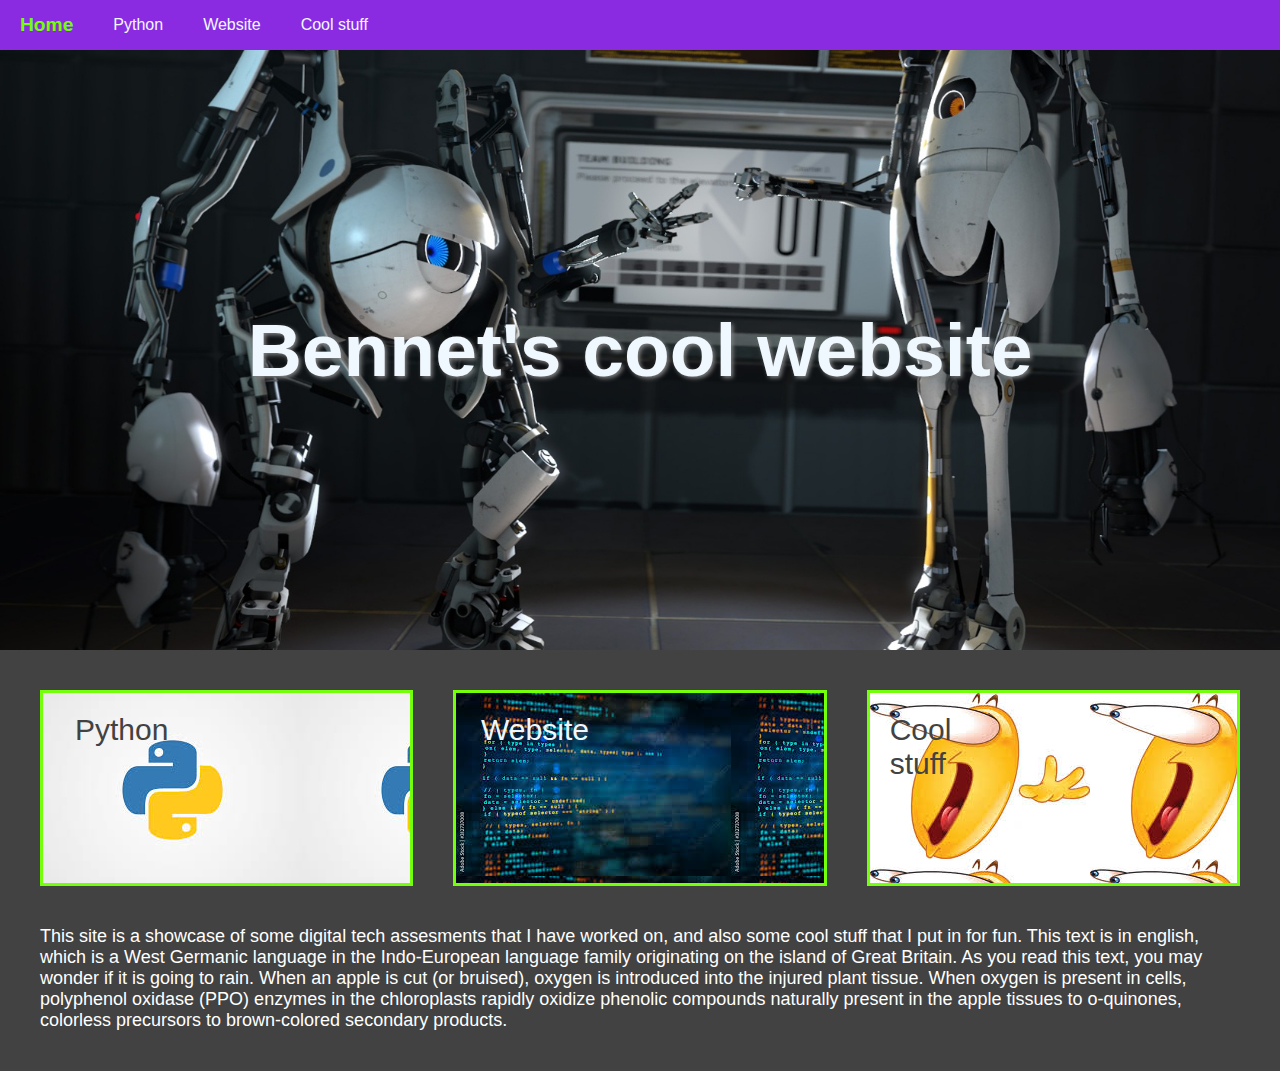
<file: index.html>
<!DOCTYPE html>
<html>
    <head>
        <title>Bennet's cool site</title>
        <link rel="stylesheet" href="css/styles.css">
    </head>
    <body>
        <header>
            <div class="navigation">
                <a class="button home" href="index.html">Home</a>
                <a class="button" href="python.html">Python</a>
                <a class="button" href="website.html">Website</a>
                <a class="button" href="cool.html">Cool stuff</a>
            </div>
        </header>
        <div class="image"> 
            <h2>Bennet's cool website</h2>
        </div>
        <div class="button">
            <a class="python" href="python.html">Python</a>
            <a class="website" href="website.html">Website</a>
            <a class="Coolstuff" href="cool.html">Cool stuff</a>
        </div>
        <div class="description">
            <a>This site is a showcase of some digital tech assesments that I have worked on, and also some cool stuff that I put in for fun. This text is in english, which is a West Germanic language in the Indo-European language family originating on the island of Great Britain. As you read this text, you may wonder if it is going to rain. When an apple is cut (or bruised), oxygen is introduced into the injured plant tissue. When oxygen is present in cells, polyphenol oxidase (PPO) enzymes in the chloroplasts rapidly oxidize phenolic compounds naturally present in the apple tissues to o-quinones, colorless precursors to brown-colored secondary products.</a>
        </div>
    </body>
</html>
</file>
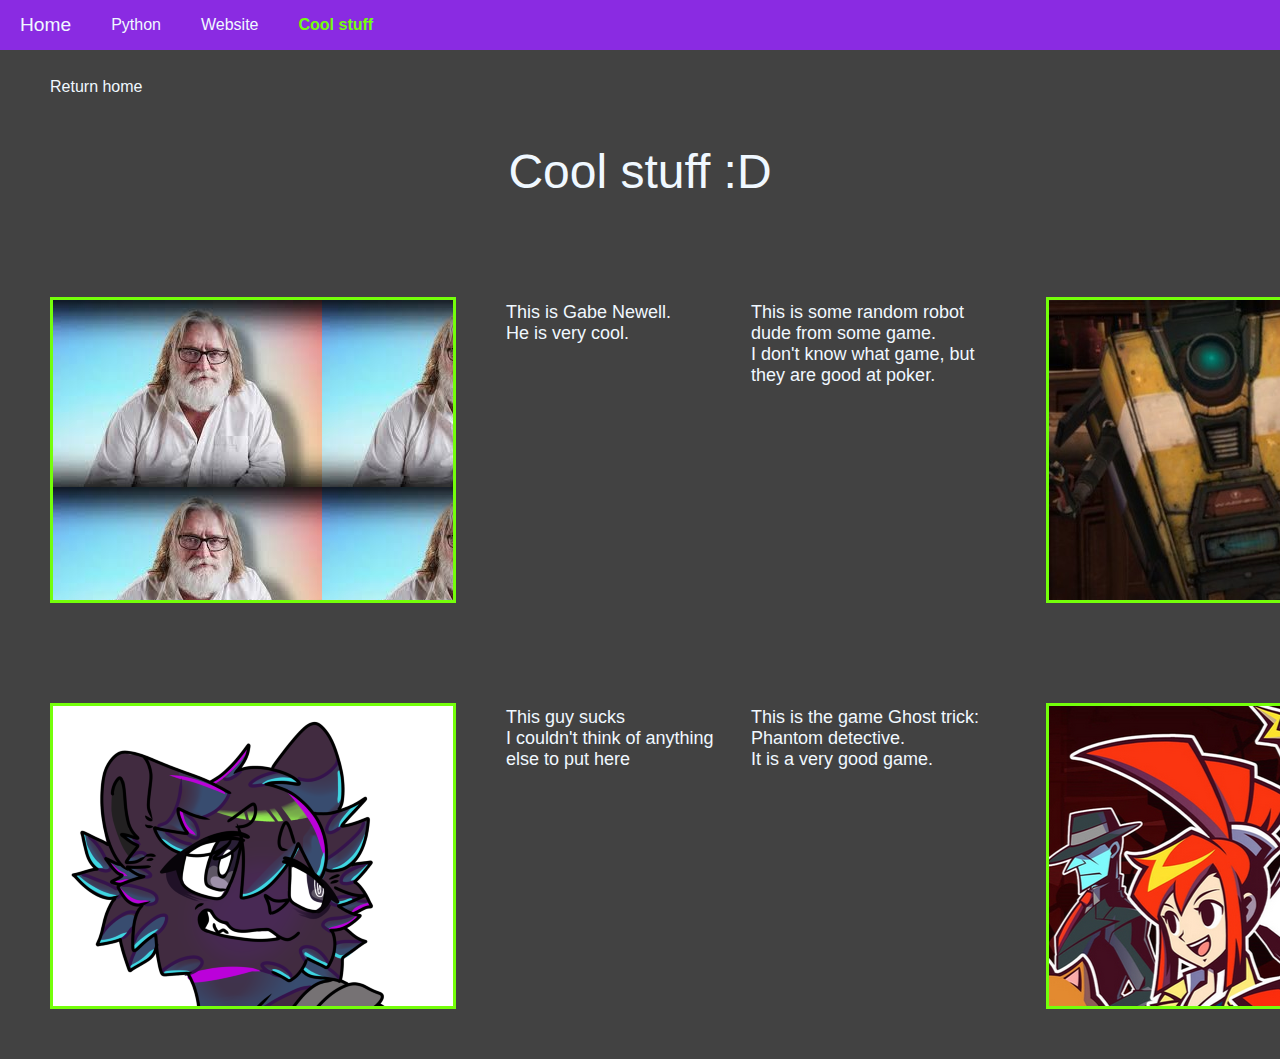
<file: cool.html>
<!DOCTYPE html>
<html>
    <head>
        <title>Bennet's cool site - Cool stuff!</title>
        <link rel="stylesheet" href="css/styles.css">
    </head>
    <body>
        <header>
            <div class="navigation">
                <a class="button" href="index.html">Home</a>
                <a class="button" href="python.html">Python</a>
                <a class="button" href="website.html">Website</a>
                <a class="button home" href="cool.html">Cool stuff</a>


            </div>
        </header>
        <div>
            <a class="returnhometop"> you should not see this </a>
            <a class="returnhome" href="index.html">Return home</a>
        </div>
        <div class="headercool">
            <p>Cool stuff :D</p>
        </div>
        <div class="mainboxcool">
            <div class="coolcontent">
                <a class="pic1left"></a>    
                <a class="pic2left"></a>
            </div>
            <div class="coolcontentcenter">
                <a class="centerfill">This is Gabe Newell. <br>He is very cool.</a>
                <a class="centerfill2">This guy sucks<br>I couldn't think of anything else to put here</a>
            </div>
            <div>
                <a class="centerfillr">This is some random robot dude from some game. <br> I don't know what game, but they are good at poker.</a>
                <a class="centerfillr2">This is the game Ghost trick: Phantom detective. <br> It is a very good game.</a>
            </div>
            <div class="coolcontentright">
                <a class="pic1right"></a>
                <a class="pic2right"></a>
            </div>
        </div>
    </body>
</html>
</file>
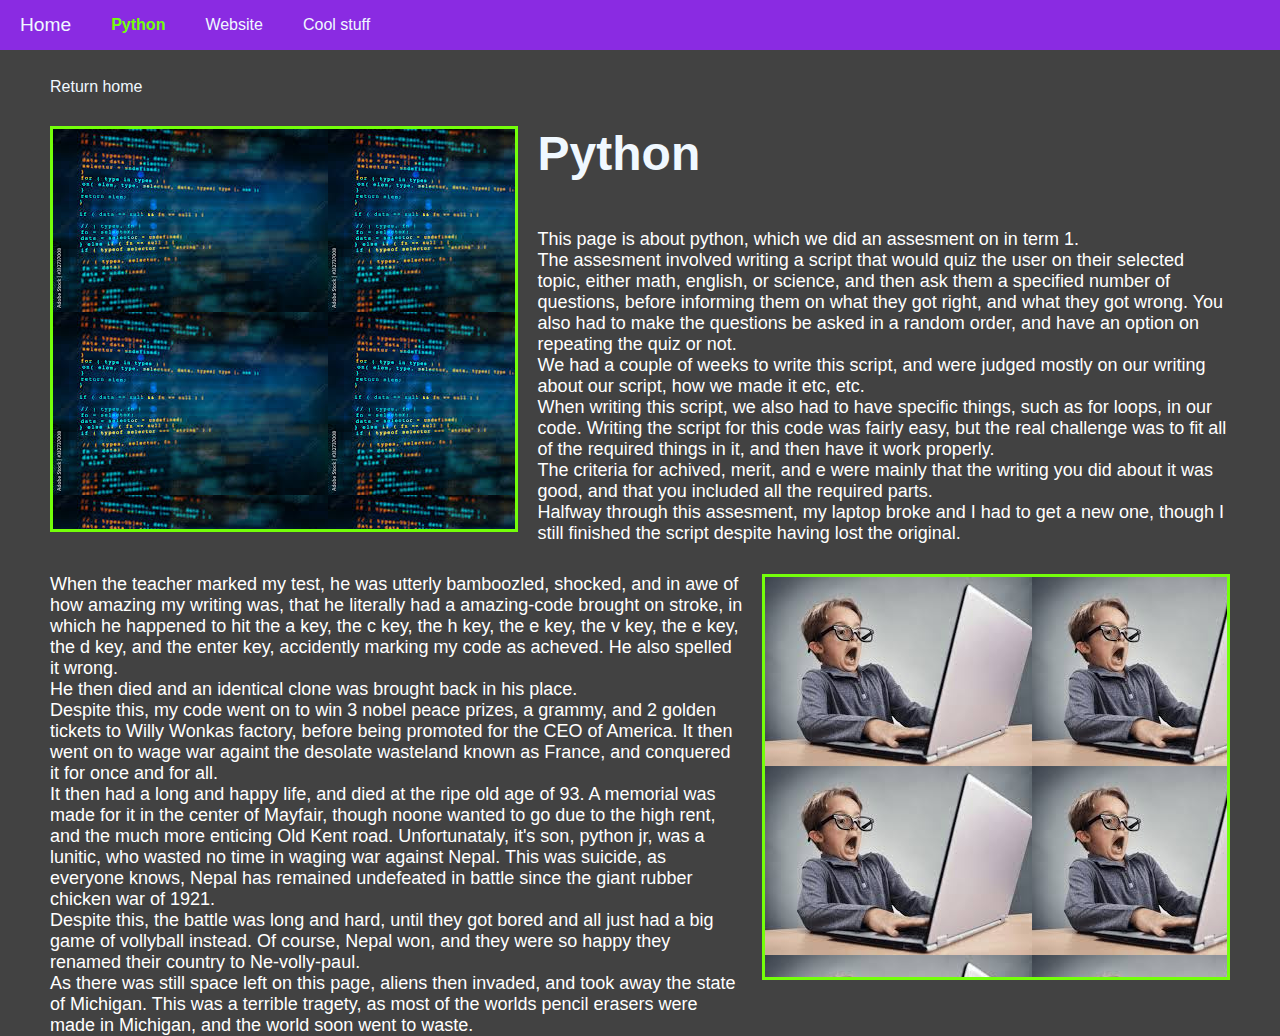
<file: python.html>
<!DOCTYPE html>
<html>
    <head>
        <title>Bennet's cool site - Python</title>
        <link rel="stylesheet" href="css/styles.css">
    </head>
    <body>
        
        <div class="navigation">
            <a class="button" href="index.html">Home</a>
            <a class="button home" href="python.html">Python</a>
            <a class="button" href="website.html">Website</a>
            <a class="button" href="cool.html">Cool stuff</a>
        </div>
        <div>
            <a class="returnhometop"> you should not see this </a>
            <a class="returnhome" href="index.html">Return home</a>
        </div>
        <div class="content">
            <div class="pythonimage"></div>
            <div class="text">
                <p class="top">Python</p>
                <a class="bottom">This page is about python, which we did an assesment on in term 1. <br> The assesment involved writing a script that would quiz the user on their selected topic, either math, english, or science, and then ask them a specified number of questions, before informing them on what they got right, and what they got wrong. You also had to make the questions be asked in a random order, and have an option on repeating the quiz or not. <br> We had a couple of weeks to write this script, and were judged mostly on our writing about our script, how we made it etc, etc. <br> When writing this script, we also had to have specific things, such as for loops, in our code. Writing the script for this code was fairly easy, but the real challenge was to fit all of the required things in it, and then have it work properly. <br> The criteria for achived, merit, and e were mainly that the writing you did about it was good, and that you included all the required parts. <br> Halfway through this assesment, my laptop broke and I had to get a new one, though I still finished the script despite having lost the original.</a>
            </div>
        </div>
        <div class="content">
            <div class="text">
                <a class="bottom">When the teacher marked my test, he was utterly bamboozled, shocked, and in awe of how amazing my writing was, that he literally had a amazing-code brought on stroke, in which he happened to hit the a key, the c key, the h key, the e key, the v key, the e key, the d key, and the enter key, accidently marking my code as acheved. He also spelled it wrong. <br> He then died and an identical clone was brought back in his place. <br> Despite this, my code went on to win 3 nobel peace prizes, a grammy, and 2 golden tickets to Willy Wonkas factory, before being promoted for the CEO of America. It then went on to wage war againt the desolate wasteland known as France, and conquered it for once and for all. <br> It then had a long and happy life, and died at the ripe old age of 93. A memorial was made for it in the center of Mayfair, though noone wanted to go due to the high rent, and the much more enticing Old Kent road. Unfortunataly, it's son, python jr, was a lunitic, who wasted no time in waging war against Nepal. This was suicide, as everyone knows, Nepal has remained undefeated in battle since the giant rubber chicken war of 1921. <br> Despite this, the battle was long and hard, until they got bored and all just had a big game of vollyball instead. Of course, Nepal won, and they were so happy they renamed their country to Ne-volly-paul.<br> As there was still space left on this page, aliens then invaded, and took away the state of Michigan. This was a terrible tragety, as most of the worlds pencil erasers were made in Michigan, and the world soon went to waste.</a>
            </div>
            <div class="pythonimage2"></div>
        </div>
    </body>
</html>
</file>
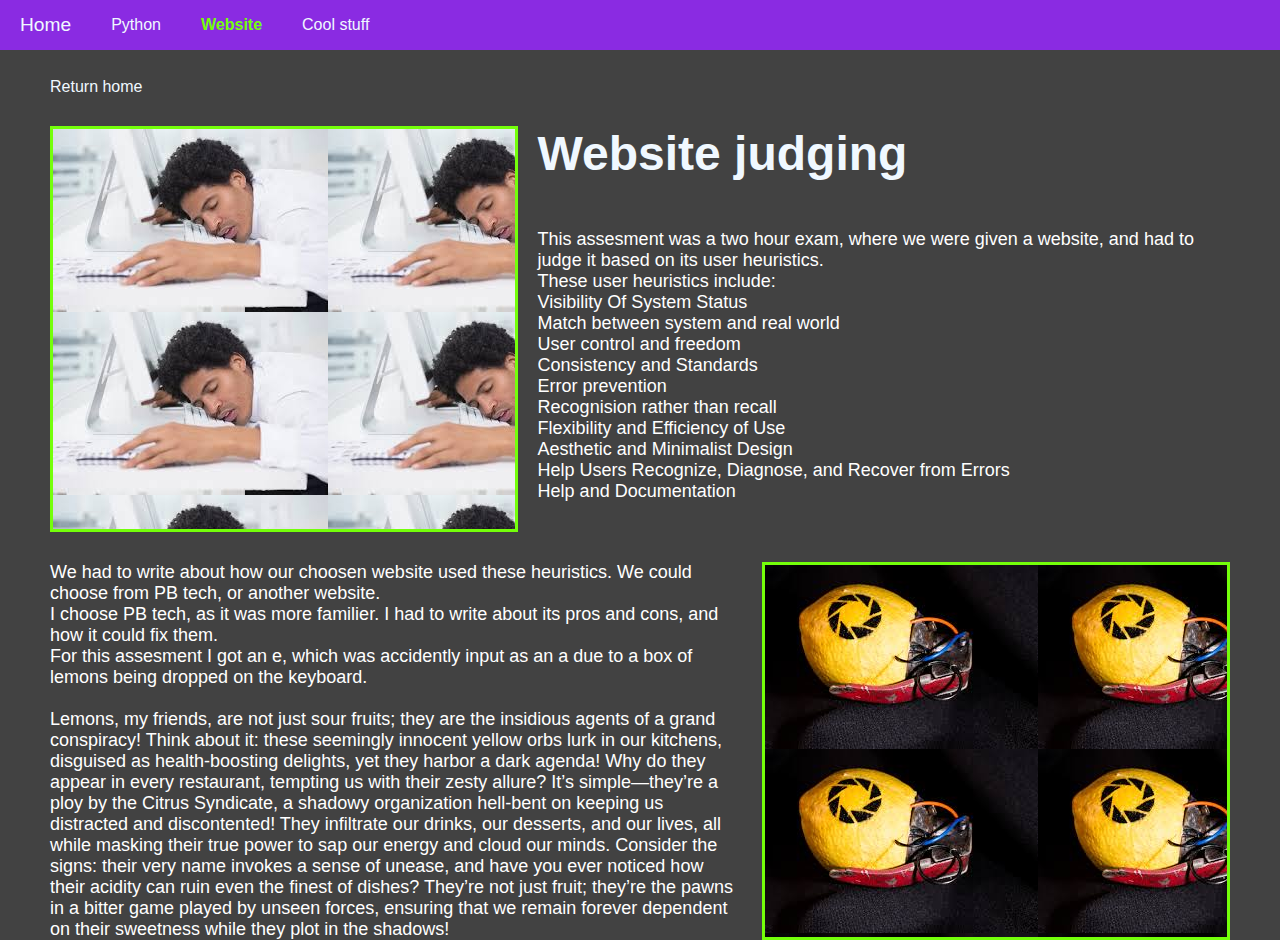
<file: website.html>
<!DOCTYPE html>
<html>
    <head>
        <title>Bennet's cool site - Website</title>
        <link rel="stylesheet" href="css/styles.css">
    </head>
    <body>
        <div class="navigation">
            <a class="button" href="index.html">Home</a>
            <a class="button" href="python.html">Python</a>
            <a class="button home" href="website.html">Website</a>
            <a class="button" href="cool.html">Cool stuff</a>
        </div>
        <div>
            <a class="returnhometop"> you should not see this </a>
            <a class="returnhome" href="index.html">Return home</a>
        </div>
        <div class="content">
            <div class="websiteimage"></div>
            <div class="text">
                <p class="top">Website judging</p>
                <a class="bottom">This assesment was a two hour exam, where we were given a website, and had to judge it based on its user heuristics. <br> These user heuristics include: <br> Visibility Of System Status <br> Match between system and real world <br> User control and freedom <br> Consistency and Standards <br> Error prevention <br> Recognision rather than recall <br> Flexibility and Efficiency of Use <br> Aesthetic and Minimalist Design <br> Help Users Recognize, Diagnose, and Recover from Errors <br> Help and Documentation <br></a>
            </div>
        </div>
            <div class="content">
                <div class="text">
                    <a class="bottom">We had to write about how our choosen website used these heuristics. We could choose from PB tech, or another website. <br> I choose PB tech, as it was more familier. I had to write about its pros and cons, and how it could fix them. <br> For this assesment I got an e, which was accidently input as an a due to a box of lemons being dropped on the keyboard. <br> <br> Lemons, my friends, are not just sour fruits; they are the insidious agents of a grand conspiracy! Think about it: these seemingly innocent yellow orbs lurk in our kitchens, disguised as health-boosting delights, yet they harbor a dark agenda! Why do they appear in every restaurant, tempting us with their zesty allure? It’s simple—they’re a ploy by the Citrus Syndicate, a shadowy organization hell-bent on keeping us distracted and discontented! They infiltrate our drinks, our desserts, and our lives, all while masking their true power to sap our energy and cloud our minds. Consider the signs: their very name invokes a sense of unease, and have you ever noticed how their acidity can ruin even the finest of dishes? They’re not just fruit; they’re the pawns in a bitter game played by unseen forces, ensuring that we remain forever dependent on their sweetness while they plot in the shadows!</a>
                </div>
                <div class="websiteimage2"></div>
            </div>
        </div>
    </body>
</html>
</file>
<file: css/styles.css>
body {
    margin: 0px;
    background-color: #424242;
}

header {
    width: 100%;
}

.navigation {
    background-color:blueviolet;
    height: 50px;
    display: flex;
    align-items: left;
    padding-left: 0px;
}



.button{
    padding:20px;
    display: flex;
    align-items: center;
    font-family: Arial, Helvetica, sans-serif;
    color:aliceblue;
    text-decoration: none;
    transition: font-size 0.2s;
    
}


.button:hover {
    font-size: larger;
}


.home{
    color:#74FF0A;
    font-weight: bold;
    transition: font-size 0.2s;
}

.home:hover {
    font-size:larger;
}

.image{
    display: flex;
    background-image: url("../images/portal.jpg");
    background-size: cover;
    background-position: center;
    width: 100%;
    height: 600px;
    color:aliceblue;
    justify-content: center;
    font-size: 50px;
    font-family: 'Franklin Gothic Medium', 'Arial Narrow', Arial, sans-serif;
    align-items: center;
    font-style: normal;
    animation-name: cool;
    animation-duration: 2s;
}

@keyframes cool {
    0% {height: 100px}
    0% {font-size: 0px}
}

.image h2{
    text-shadow:2px 2px 4px gray;
}


.button a {

    width: 200px;
    height: 150px;
    display: flex;
    justify-content: center;
    padding: 20px;
    padding-right: 230px;
    margin: 20px;
    border-color: #74FF0A;
    border-style: solid;
    font-size: 30px;
    font-family:Arial, Helvetica, sans-serif;
}


.website {
    background-image: url("../images/Untitlefd.jpg");
    text-decoration: none;
    color:aliceblue;
}

.python {
    background-image: url("../images/Untitled.jpg");
    text-decoration: none;
    color:#424242;
    
}

.Coolstuff {
    background-image: url("../images/4.jpg");
    text-decoration: none;
    color:#424242;
}

.description {
    color: white;
    display: flex;
    padding-left:40px;
    font-size: large;
    font-family: Arial, Helvetica, sans-serif;
    padding-right: 40px;
    padding-bottom: 40px;
}

.content {
    display:flex;
    padding-left: 50px;
    padding-right: 50px;
    padding-top: 30px;

}


.text2 {
    flex:60%;
}

.text {
    flex:60%;
}

.pythonimage{
    flex: 40%;
    height: 400px;
    background-image: url("../images/Untitlefd.jpg");
    border-color: #74FF0A;
    border-style: solid;
    margin-right: 20px;

}

.pythonimage2{   
    flex: 40%;
    height: 400px;
    background-image: url("../images/Untitlffed.jpg");
    border-color: #74FF0A;
    border-style: solid;
    margin-left: 20px;
    
}
.websiteimage{   
    flex: 40%;
    height: 400px;
    background-image: url("../images/boring.jpg");
    border-color: #74FF0A;
    border-style: solid;
    margin-right: 20px;
    
}
.websiteimage2{   
    flex: 40%;
    background-image: url("../images/s.jpg");

    border-color: #74FF0A;
    border-style: solid;
    margin-left: 20px;
    
}

.top {
    margin-top: 0px;
    font-weight: bold;
    color:aliceblue;
    font-family: Arial, Helvetica, sans-serif;
    font-size:xxx-large;

}

.bottom2 {
    color: white;
    font-size: large;
    font-family: Arial, Helvetica, sans-serif;
}

.bottom {
    color: white;
    font-size: large;
    font-family: Arial, Helvetica, sans-serif;
}

.returnhometop {
    display: flex;
    text-decoration:none;
    color:#424242;
    font-size:x-large;
    font-family:Arial, Helvetica, sans-serif;
}

.returnhome {
    text-decoration:none;
    color:aliceblue;
    font-family:Arial, Helvetica, sans-serif;
    margin-left: 50px;
    margin-top: 50px;
}

.headercool {
    display: flex;
    justify-content:center;
    color:aliceblue;
    font-family:Arial, Helvetica, sans-serif;
    font-size:xxx-large;


}

.coolcontent {
    display:flex;
    flex-direction:column;
}

.coolcontentright {
    display: flex;
    flex-direction:column;
}

.pic1left {
    display: flex;
    margin: 50px;
    width: 400px;
    height: 300px;
    background-image: url("../images/led.jpg");
    border-color: #74FF0A;
    border-style: solid;

}

.pic1left p {
    color:aliceblue;
    font-family:Arial, Helvetica, sans-serif;
    padding-left: 420px;
    padding-right: 200px;
    
}

.pic2left {
    display: flex;
    margin: 50px;
    width: 400px;
    height: 300px;
    background-image: url("../images/dude.png");
    border-color: #74FF0A;
    border-style: solid;
}

.mainboxcool {
    display: flex;
}

.pic1right {

    display: flex;
    margin: 50px;
    width: 400px;
    height: 300px;
    background-image: url("../images/poker-night-2.jpg");
    border-color: #74FF0A;
    border-style: solid;
}

.pic2right {

    display: flex;
    margin: 50px;
    width: 400px;
    height: 300px;
    background-image: url("../images/scree.png");
    border-color: #74FF0A;
    border-style: solid;
}

.centerfill {
    display: flex;
    margin-top: 55px;
    width: 245px;
    height: 300px;
    color:aliceblue;
    font-family:Arial, Helvetica, sans-serif;
    font-size:large;
    margin-bottom: 105px;
}

.centerfill2 {
    display: flex;
    margin-top: 100px;
    width: 245px;
    height: 300px;
    color:aliceblue;
    font-family:Arial, Helvetica, sans-serif;
    font-size:large;
    
}

.centerfillr {
    display: flex;
    margin-top: 55px;
    width: 245px;
    height: 300px;
    color:aliceblue;
    font-family:Arial, Helvetica, sans-serif;
    font-size:large;
    margin-bottom: 105px;
}

.centerfillr2 {
    display: flex;
    margin-top: 100px;
    width: 245px;
    height: 300px;
    color:aliceblue;
    font-family:Arial, Helvetica, sans-serif;
    font-size:large;
    
}
</file>
